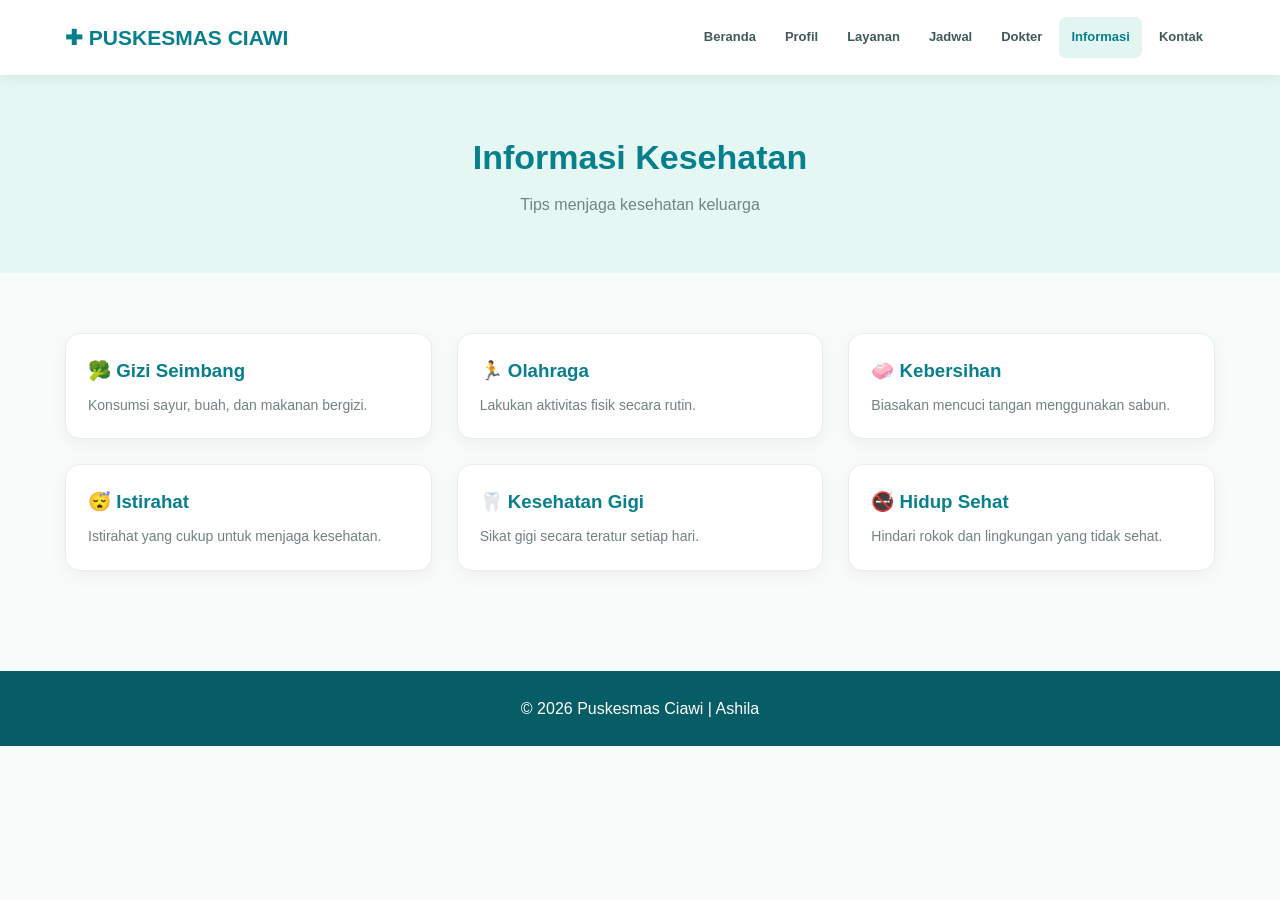
<file: informasi.html>
<!DOCTYPE html>
<html lang="id">
<head>
<meta charset="UTF-8">
<meta name="viewport" content="width=device-width, initial-scale=1.0">
<title>Informasi Kesehatan</title>
<link rel="stylesheet" href="ashila.css">
</head>
<body>

<header>
<div class="container navbar">
<h2>✚ PUSKESMAS CIAWI</h2>
<button class="menu-toggle">☰</button>
<nav>
<a href="index.html">Beranda</a>
<a href="profil.html">Profil</a>
<a href="layanan.html">Layanan</a>
<a href="jadwal.html">Jadwal</a>
<a href="dokter.html">Dokter</a>
<a href="informasi.html">Informasi</a>
<a href="kontak.html">Kontak</a>
</nav>
</div>
</header>

<section class="page-title">
<h1>Informasi Kesehatan</h1>
<p>Tips menjaga kesehatan keluarga</p>
</section>

<section class="container section">
<div class="cards">

<div class="card">
<h3>🥦 Gizi Seimbang</h3>
<p>Konsumsi sayur, buah, dan makanan bergizi.</p>
</div>

<div class="card">
<h3>🏃 Olahraga</h3>
<p>Lakukan aktivitas fisik secara rutin.</p>
</div>

<div class="card">
<h3>🧼 Kebersihan</h3>
<p>Biasakan mencuci tangan menggunakan sabun.</p>
</div>

<div class="card">
<h3>😴 Istirahat</h3>
<p>Istirahat yang cukup untuk menjaga kesehatan.</p>
</div>

<div class="card">
<h3>🦷 Kesehatan Gigi</h3>
<p>Sikat gigi secara teratur setiap hari.</p>
</div>

<div class="card">
<h3>🚭 Hidup Sehat</h3>
<p>Hindari rokok dan lingkungan yang tidak sehat.</p>
</div>

</div>
</section>

<footer>
<p>© 2026 Puskesmas Ciawi | Ashila</p>
</footer>
<script src="ashila.js"></script>
 <link rel="stylesheet" href="ashila.css">
</body>
</html>
</file>
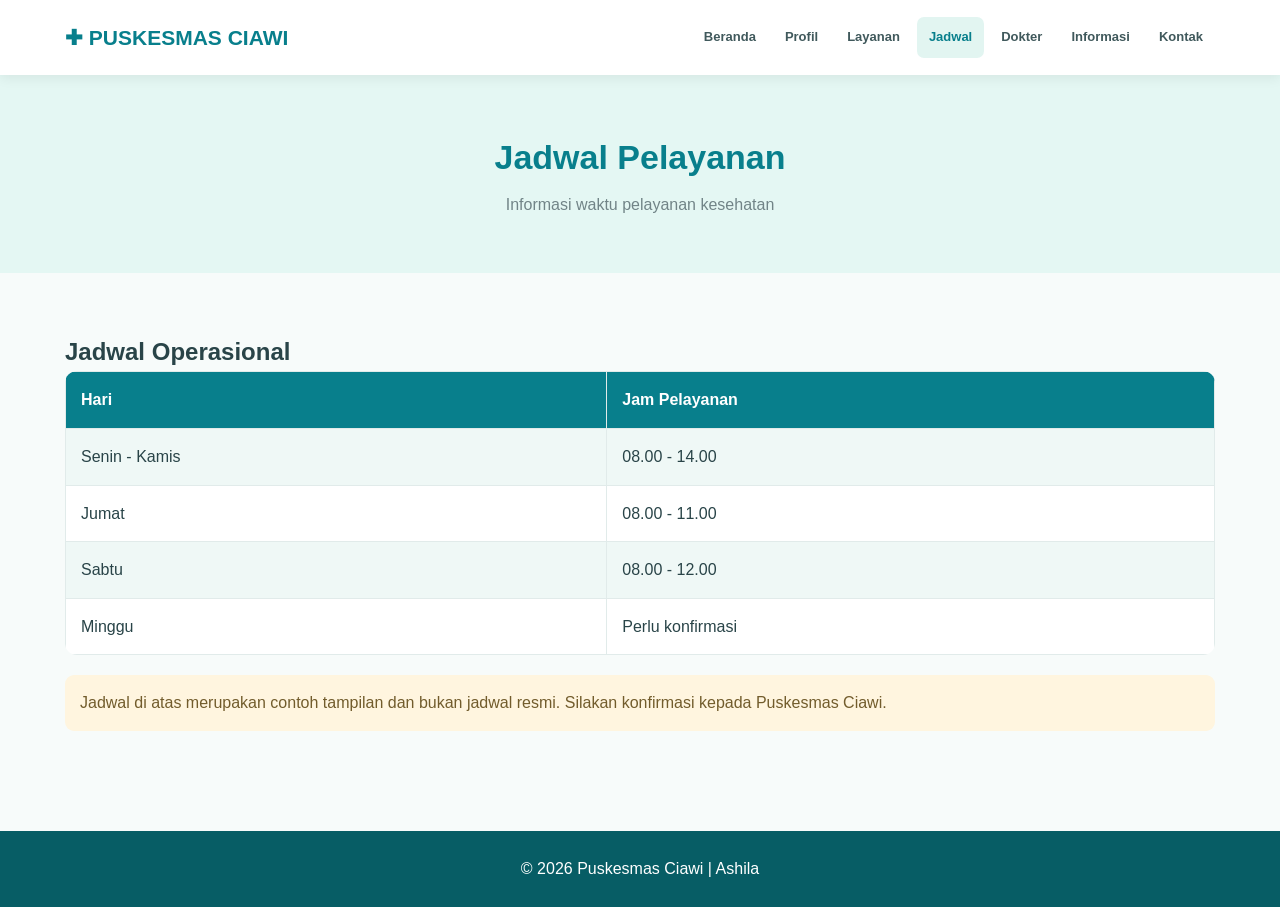
<file: jadwal.html>
<!DOCTYPE html>
<html lang="id">
<head>
<meta charset="UTF-8">
<meta name="viewport" content="width=device-width, initial-scale=1.0">
<title>Jadwal Pelayanan</title>
<link rel="stylesheet" href="ashila.css">
</head>
<body>

<header>
<div class="container navbar">
<h2>✚ PUSKESMAS CIAWI</h2>
<button class="menu-toggle">☰</button>
<nav>
<a href="index.html">Beranda</a>
<a href="profil.html">Profil</a>
<a href="layanan.html">Layanan</a>
<a href="jadwal.html">Jadwal</a>
<a href="dokter.html">Dokter</a>
<a href="informasi.html">Informasi</a>
<a href="kontak.html">Kontak</a>
</nav>
</div>
</header>

<section class="page-title">
<h1>Jadwal Pelayanan</h1>
<p>Informasi waktu pelayanan kesehatan</p>
</section>

<section class="container section">
<h2>Jadwal Operasional</h2>

<table>
<tr>
<th>Hari</th>
<th>Jam Pelayanan</th>
</tr>
<tr>
<td>Senin - Kamis</td>
<td>08.00 - 14.00</td>
</tr>
<tr>
<td>Jumat</td>
<td>08.00 - 11.00</td>
</tr>
<tr>
<td>Sabtu</td>
<td>08.00 - 12.00</td>
</tr>
<tr>
<td>Minggu</td>
<td>Perlu konfirmasi</td>
</tr>
</table>

<p class="note">
Jadwal di atas merupakan contoh tampilan dan bukan jadwal
resmi. Silakan konfirmasi kepada Puskesmas Ciawi.
</p>
</section>

<footer>
<p>© 2026 Puskesmas Ciawi | Ashila</p>
</footer>
<script src="ashila.js"></script>
 <link rel="stylesheet" href="ashila.css">
</body>
</html>
</file>
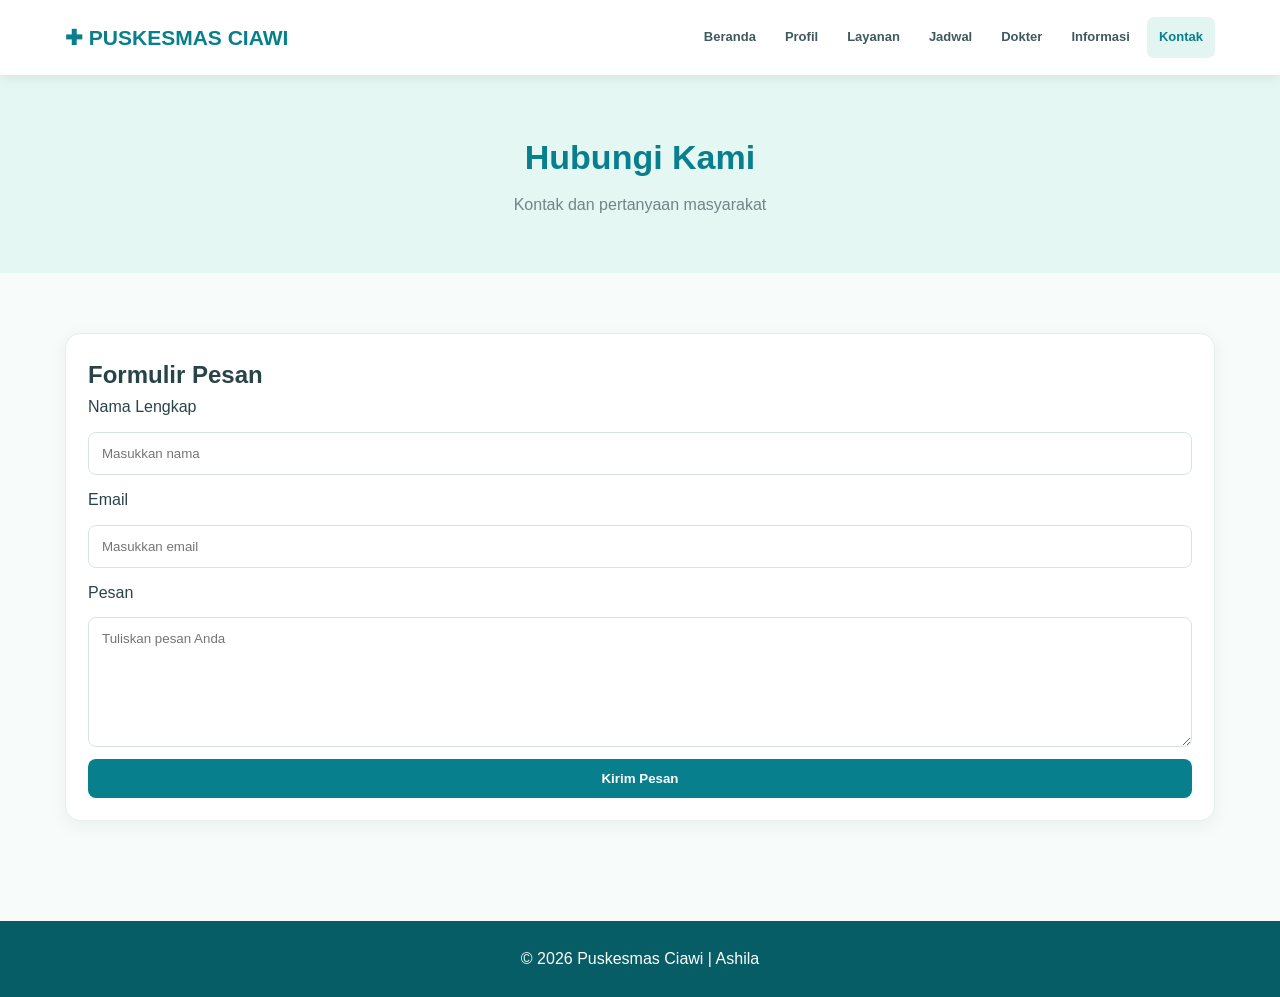
<file: kontak.html>
<!DOCTYPE html>
<html lang="id">
<head>
<meta charset="UTF-8">
<meta name="viewport" content="width=device-width, initial-scale=1.0">
<title>Kontak Puskesmas</title>
<link rel="stylesheet" href="ashila.css">
</head>
<body>

<header>
<div class="container navbar">
<h2>✚ PUSKESMAS CIAWI</h2>
<button class="menu-toggle">☰</button>
<nav>
<a href="index.html">Beranda</a>
<a href="profil.html">Profil</a>
<a href="layanan.html">Layanan</a>
<a href="jadwal.html">Jadwal</a>
<a href="dokter.html">Dokter</a>
<a href="informasi.html">Informasi</a>
<a href="kontak.html">Kontak</a>
</nav>
</div>
</header>

<section class="page-title">
<h1>Hubungi Kami</h1>
<p>Kontak dan pertanyaan masyarakat</p>
</section>

<section class="container section">
<div class="card">
<h2>Formulir Pesan</h2>

<form id="contactForm">
<label>Nama Lengkap</label>
<input type="text" placeholder="Masukkan nama" required>

<label>Email</label>
<input type="email" placeholder="Masukkan email" required>

<label>Pesan</label>
<textarea placeholder="Tuliskan pesan Anda" required></textarea>

<button type="submit" class="btn">Kirim Pesan</button>
</form>
</div>
</section>

<footer>
<p>© 2026 Puskesmas Ciawi | Ashila</p>
</footer>
<script src="ashila.js"></script>
 <link rel="stylesheet" href="ashila.css">
</body>
</html>
</file>
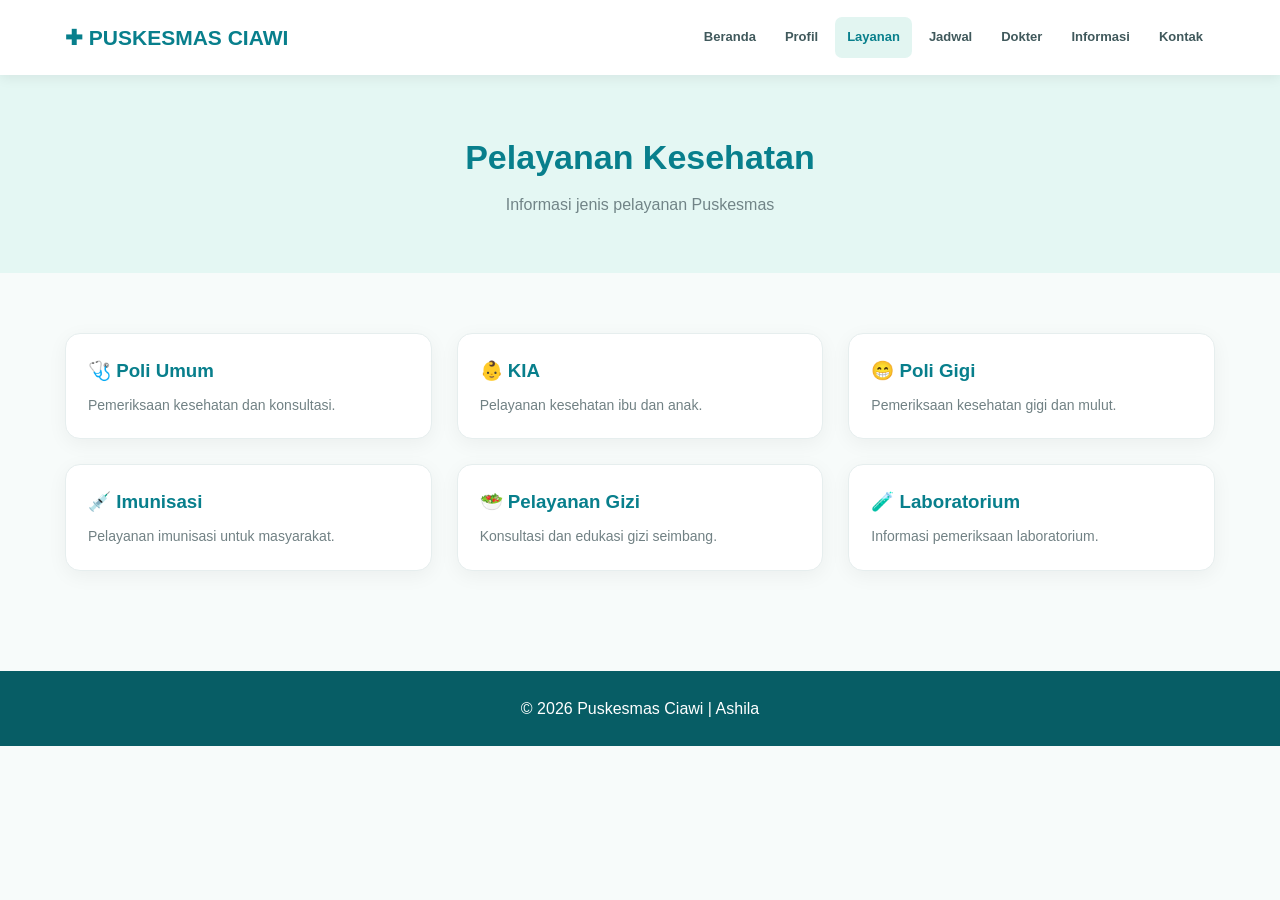
<file: layanan.html>
<!DOCTYPE html>
<html lang="id">
<head>
<meta charset="UTF-8">
<meta name="viewport" content="width=device-width, initial-scale=1.0">
<title>Layanan Puskesmas</title>
<link rel="stylesheet" href="ashila.css">
</head>
<body>

<header>
<div class="container navbar">
<h2>✚ PUSKESMAS CIAWI</h2>
<button class="menu-toggle">☰</button>
<nav>
<a href="index.html">Beranda</a>
<a href="profil.html">Profil</a>
<a href="layanan.html">Layanan</a>
<a href="jadwal.html">Jadwal</a>
<a href="dokter.html">Dokter</a>
<a href="informasi.html">Informasi</a>
<a href="kontak.html">Kontak</a>
</nav>
</div>
</header>

<section class="page-title">
<h1>Pelayanan Kesehatan</h1>
<p>Informasi jenis pelayanan Puskesmas</p>
</section>

<section class="container section">
<div class="cards">

<div class="card">
<h3>🩺 Poli Umum</h3>
<p>Pemeriksaan kesehatan dan konsultasi.</p>
</div>

<div class="card">
<h3>👶 KIA</h3>
<p>Pelayanan kesehatan ibu dan anak.</p>
</div>

<div class="card">
<h3>😁 Poli Gigi</h3>
<p>Pemeriksaan kesehatan gigi dan mulut.</p>
</div>

<div class="card">
<h3>💉 Imunisasi</h3>
<p>Pelayanan imunisasi untuk masyarakat.</p>
</div>

<div class="card">
<h3>🥗 Pelayanan Gizi</h3>
<p>Konsultasi dan edukasi gizi seimbang.</p>
</div>

<div class="card">
<h3>🧪 Laboratorium</h3>
<p>Informasi pemeriksaan laboratorium.</p>
</div>

</div>
</section>

<footer>
<p>© 2026 Puskesmas Ciawi | Ashila</p>
</footer>
<script src="ashila.js"></script>
 <link rel="stylesheet" href="ashila.css">
</body>
</html>
</file>
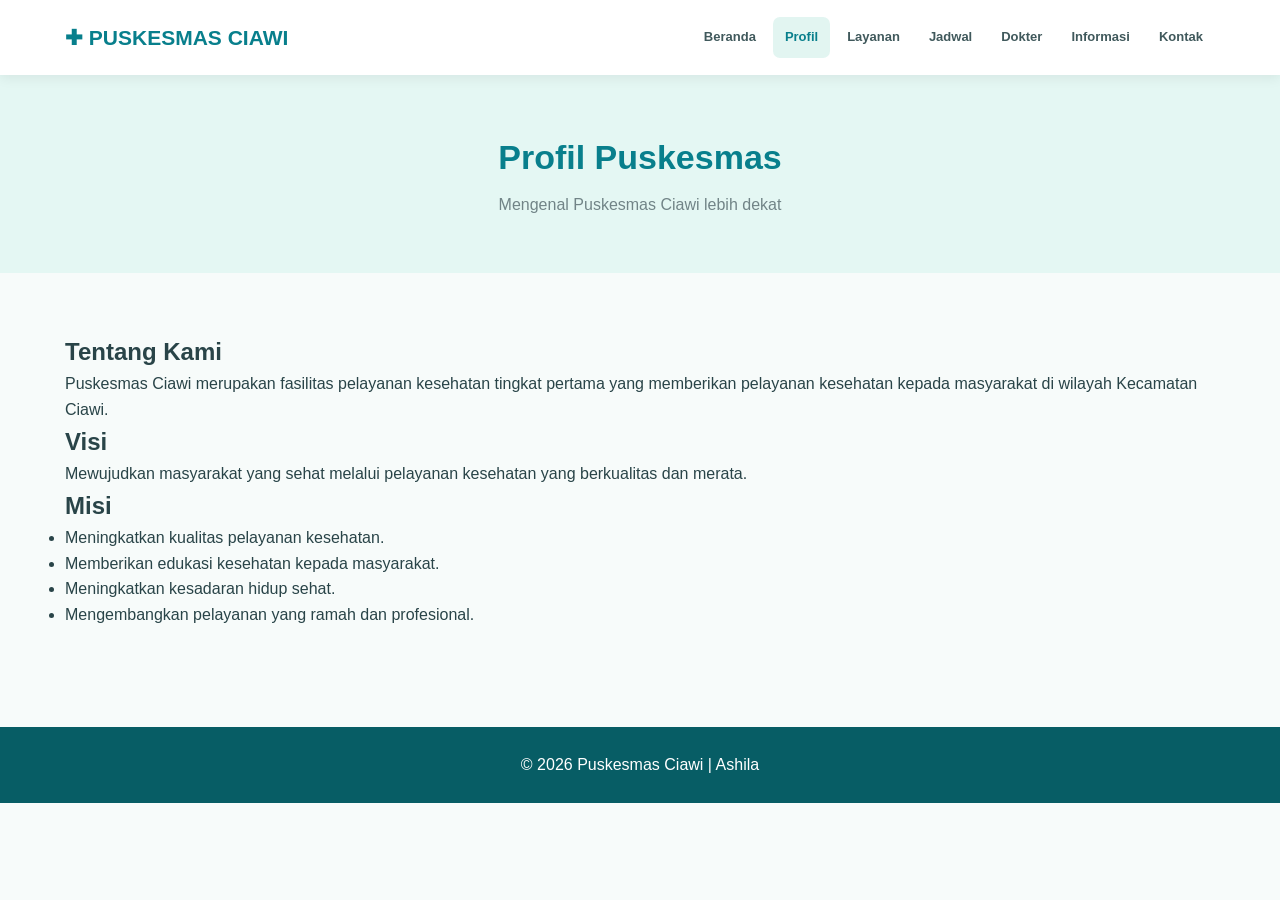
<file: profil.html>
<!DOCTYPE html>
<html lang="id">
<head>
<meta charset="UTF-8">
<meta name="viewport" content="width=device-width, initial-scale=1.0">
<title>Profil Puskesmas</title>
<link rel="stylesheet" href="ashila.css">
</head>
<body>

<header>
<div class="container navbar">
<h2>✚ PUSKESMAS CIAWI</h2>
<button class="menu-toggle">☰</button>
<nav>
<a href="index.html">Beranda</a>
<a href="profil.html">Profil</a>
<a href="layanan.html">Layanan</a>
<a href="jadwal.html">Jadwal</a>
<a href="dokter.html">Dokter</a>
<a href="informasi.html">Informasi</a>
<a href="kontak.html">Kontak</a>
</nav>
</div>
</header>

<section class="page-title">
<h1>Profil Puskesmas</h1>
<p>Mengenal Puskesmas Ciawi lebih dekat</p>
</section>

<section class="container section">
<h2>Tentang Kami</h2>
<p>
Puskesmas Ciawi merupakan fasilitas pelayanan kesehatan
tingkat pertama yang memberikan pelayanan kesehatan
kepada masyarakat di wilayah Kecamatan Ciawi.
</p>

<h2>Visi</h2>
<p>
Mewujudkan masyarakat yang sehat melalui pelayanan
kesehatan yang berkualitas dan merata.
</p>

<h2>Misi</h2>
<ul>
<li>Meningkatkan kualitas pelayanan kesehatan.</li>
<li>Memberikan edukasi kesehatan kepada masyarakat.</li>
<li>Meningkatkan kesadaran hidup sehat.</li>
<li>Mengembangkan pelayanan yang ramah dan profesional.</li>
</ul>
</section>

<footer>
<p>© 2026 Puskesmas Ciawi | Ashila</p>
</footer>
<script src="ashila.js"></script>
 <link rel="stylesheet" href="ashila.css">
</body>
</html>
</file>
<file: ashila.css>
/* =================================
   WEBSITE PUSKESMAS CIAWI
   CSS BY ASHILA
================================= */

* {
    margin: 0;
    padding: 0;
    box-sizing: border-box;
}

body {
    font-family: Arial, sans-serif;
    background: #f7fbfa;
    color: #294448;
    line-height: 1.6;
}

.container {
    width: 90%;
    max-width: 1150px;
    margin: auto;
}

/* HEADER */

header {
    background: white;
    box-shadow: 0 3px 12px rgba(0,0,0,.07);
    position: sticky;
    top: 0;
    z-index: 100;
}

.navbar {
    min-height: 75px;
    display: flex;
    align-items: center;
    justify-content: space-between;
}

.navbar h2 {
    color: #087f8c;
    font-size: 21px;
}

nav {
    display: flex;
    align-items: center;
    gap: 5px;
}

nav a {
    text-decoration: none;
    color: #40595c;
    padding: 10px 12px;
    border-radius: 7px;
    font-size: 13px;
    font-weight: bold;
    transition: .3s;
}

nav a:hover,
nav a.active {
    background: #e2f5f1;
    color: #087f8c;
}

.menu-toggle {
    display: none;
    border: none;
    padding: 9px 13px;
    background: #e2f5f1;
    border-radius: 7px;
    font-size: 20px;
}

/* HERO */

.hero {
    background: linear-gradient(120deg,#e4f7f3,#f5fbfa);
    padding: 65px 0;
}

.hero-content {
    display: grid;
    grid-template-columns: 1fr 1fr;
    align-items: center;
    gap: 45px;
}

.label {
    display: inline-block;
    color: #087f8c;
    background: #d5eee9;
    padding: 8px 15px;
    border-radius: 30px;
    font-size: 12px;
    font-weight: bold;
}

.hero h1 {
    color: #075d65;
    font-size: 45px;
    line-height: 1.2;
    margin: 20px 0;
}

.hero p {
    color: #61777a;
    font-size: 16px;
    margin-bottom: 20px;
}

.hero-photo img {
    width: 100%;
    height: 350px;
    object-fit: cover;
    border-radius: 20px;
    box-shadow: 0 10px 30px rgba(0,0,0,.12);
}

/* BUTTON */

.btn {
    display: inline-block;
    background: #087f8c;
    color: white;
    padding: 12px 22px;
    border-radius: 8px;
    text-decoration: none;
    font-weight: bold;
    border: none;
    cursor: pointer;
    transition: .3s;
}

.btn:hover {
    background: #075d65;
}

.btn-white {
    background: white;
    color: #087f8c;
    border: 1px solid #087f8c;
}

/* PAGE TITLE */

.page-title {
    background: #e4f7f3;
    padding: 55px 20px;
    text-align: center;
}

.page-title h1 {
    color: #087f8c;
    font-size: 34px;
}

.page-title p {
    color: #718487;
    margin-top: 8px;
}

/* SECTION */

.section {
    padding: 60px 0;
}

.section-heading {
    text-align: center;
    margin-bottom: 35px;
}

.section-heading h2 {
    font-size: 29px;
    color: #075d65;
}

.section-heading p {
    color: #78898b;
}

/* CARD LAYANAN */

.cards {
    display: grid;
    grid-template-columns: repeat(3,1fr);
    gap: 25px;
}

.card {
    background: white;
    border-radius: 15px;
    padding: 22px;
    border: 1px solid #e6eeee;
    box-shadow: 0 5px 20px rgba(0,0,0,.05);
    transition: .3s;
}

.card:hover {
    transform: translateY(-5px);
    box-shadow: 0 10px 25px rgba(0,0,0,.09);
}

.card img {
    width: 100%;
    height: 190px;
    object-fit: cover;
    border-radius: 10px;
    margin-bottom: 15px;
}

.card h3 {
    color: #087f8c;
    margin-bottom: 8px;
}

.card p {
    color: #718184;
    font-size: 14px;
}

/* DOKTER */

.doctor-grid {
    display: grid;
    grid-template-columns: repeat(3,1fr);
    gap: 25px;
}

.doctor-card {
    background: white;
    text-align: center;
    padding: 20px;
    border-radius: 15px;
    box-shadow: 0 5px 20px rgba(0,0,0,.06);
    transition: .3s;
}

.doctor-card:hover {
    transform: translateY(-5px);
}

.doctor-card img {
    width: 100%;
    height: 260px;
    object-fit: cover;
    object-position: center top;
    border-radius: 12px;
}

.doctor-card h3 {
    color: #087f8c;
    margin-top: 15px;
}

.doctor-card p {
    font-weight: bold;
    color: #40595c;
}

.doctor-card span {
    font-size: 13px;
    color: #809093;
}

/* TABLE */

table {
    width: 100%;
    border-collapse: collapse;
    background: white;
    border-radius: 12px;
    overflow: hidden;
}

th {
    background: #087f8c;
    color: white;
}

td, th {
    padding: 15px;
    border: 1px solid #e1ebea;
    text-align: left;
}

tr:nth-child(even) {
    background: #eff8f6;
}

/* FORM */

form {
    display: flex;
    flex-direction: column;
    gap: 12px;
}

input, textarea {
    width: 100%;
    padding: 13px;
    border: 1px solid #d5e4e2;
    border-radius: 8px;
    font-family: Arial;
}

textarea {
    min-height: 130px;
}

.note {
    background: #fff5df;
    color: #725c2c;
    padding: 15px;
    margin-top: 20px;
    border-radius: 9px;
}

/* FOOTER */

footer {
    background: #075d65;
    color: white;
    padding: 25px;
    text-align: center;
    margin-top: 40px;
}

/* RESPONSIVE */

@media(max-width:900px) {

    .menu-toggle {
        display: block;
    }

    nav {
        display: none;
        position: absolute;
        top: 75px;
        left: 0;
        width: 100%;
        background: white;
        padding: 15px;
        flex-direction: column;
        align-items: stretch;
        box-shadow: 0 8px 15px rgba(0,0,0,.1);
    }

    nav.show {
        display: flex;
    }

    .hero-content {
        grid-template-columns: 1fr;
    }

    .cards,
    .doctor-grid {
        grid-template-columns: repeat(2,1fr);
    }
}

@media(max-width:600px) {

    .navbar h2 {
        font-size: 16px;
    }

    .hero h1 {
        font-size: 32px;
    }

    .hero-photo img {
        height: 230px;
    }

    .cards,
    .doctor-grid {
        grid-template-columns: 1fr;
    }

    .page-title h1 {
        font-size: 27px;
    }
}
</file>
